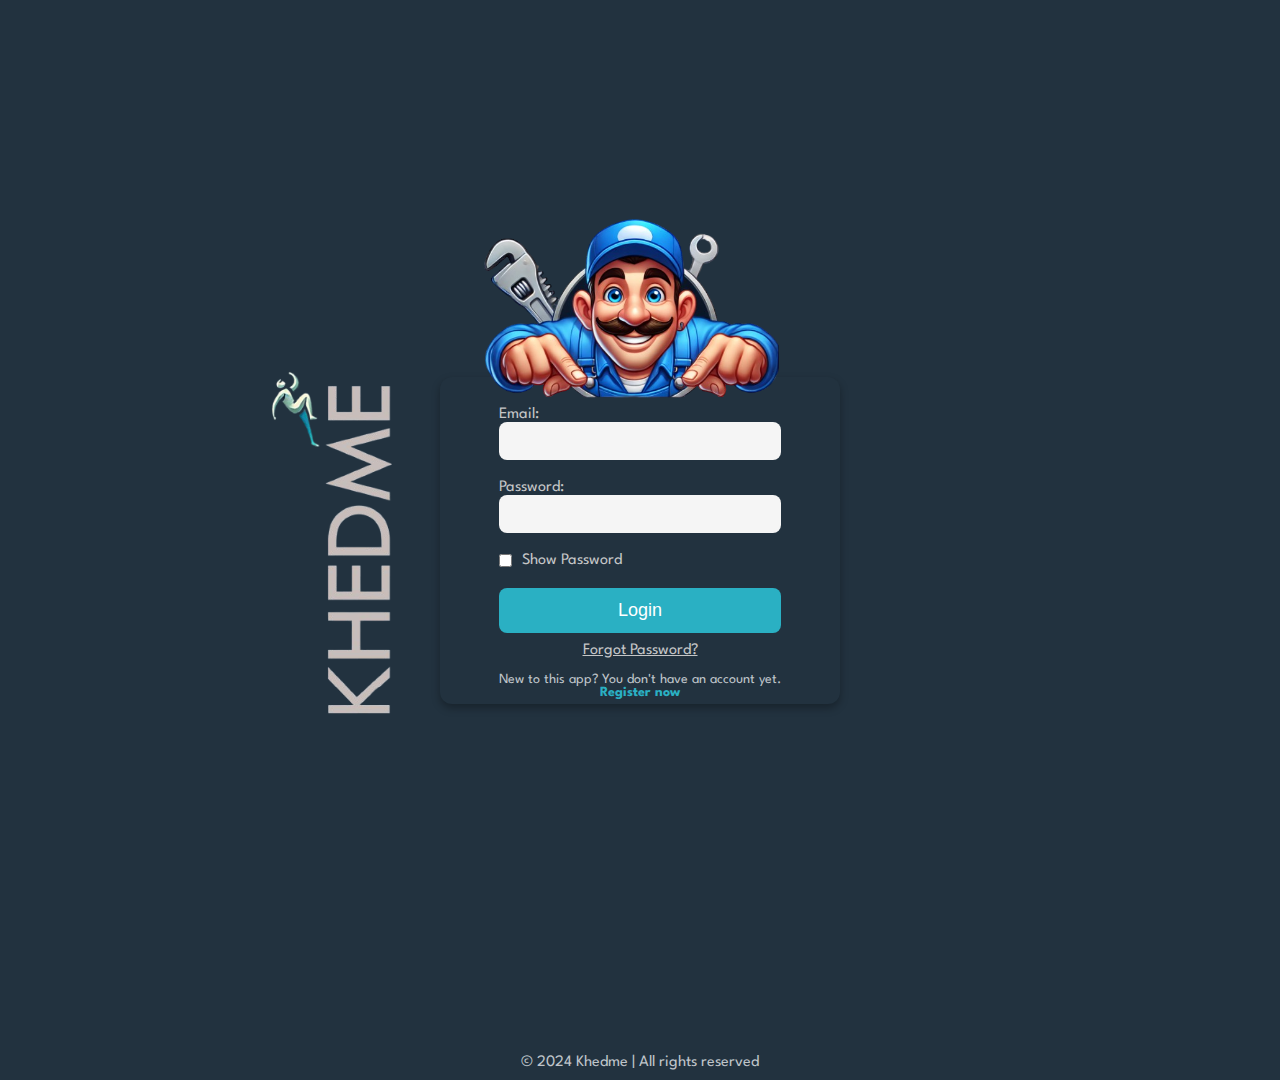
<file: html/logIn.html>
<!DOCTYPE html> 
<html lang="en">
<head>
    <meta charset="UTF-8">
    <meta name="viewport" content="width=device-width, initial-scale=1.0">
    <link href="https://fonts.googleapis.com/css2?family=League+Spartan:wght@400;700&display=swap" rel="stylesheet">
    <title>Login Page</title>
    <link rel="stylesheet" href="../css/logIn.css">
</head>
<body>
    <div class="login-container">
        <div class="logo">
            <a href="index.html">
            <img src="/Photos/Logo1.png" alt="Logo">
        </a>
        </div>

        <div class="login-image">
            <img src="/Photos/Loginphoto2.png" alt="Login Image">
        </div>

        <div class="login-form">
            <form action="#" method="POST">
                <label for="email">Email:</label>
                <input type="email" id="email" name="email" required>
                
                <label for="password">Password:</label>
                <input type="password" id="password" name="password" required>

                <div class="show-password">
                    <input type="checkbox" id="togglePassword"> Show Password
                </div>

                <button type="submit" class="login-btn">Login</button>

                <a href="404.html" class="forgot-password">Forgot Password?</a>

                <!-- New to the app message -->
                <div class="new-user">
                    <p>New to this app? You don't have an account yet. <br> <a href="Register.html">Register now</a></p>
                </div>
            </form>
        </div>
    </div>
    <!-- Footer Section -->
    <footer>
        <p>&copy; 2024 Khedme | All rights reserved</p>
    </footer>

</body>
</html>
</file>
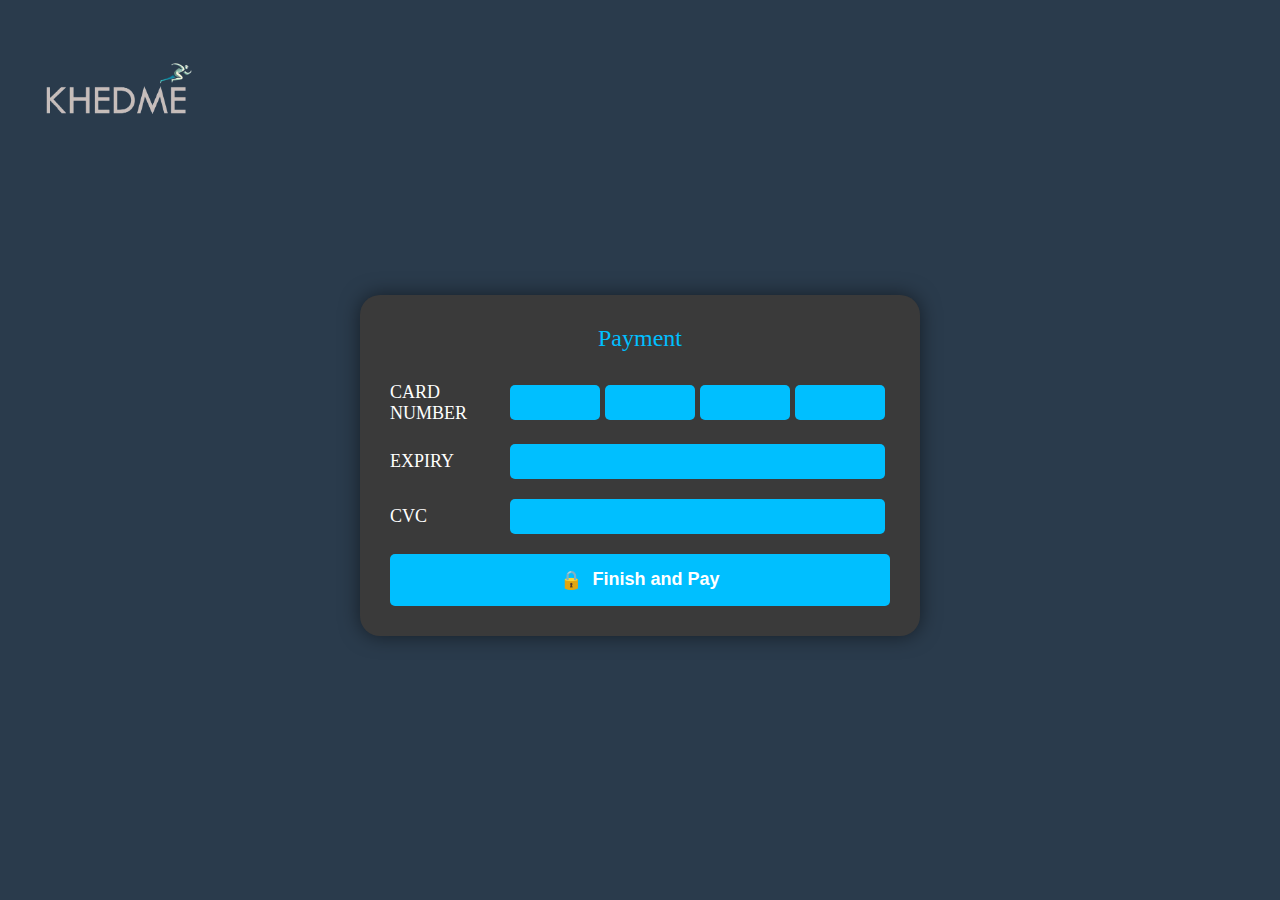
<file: html/payment.html>
<!DOCTYPE html>
<html lang="en">
<head>
<meta charset="UTF-8">
<meta name="viewport" content="width=device-width, initial-scale=1.0">
<title>Payment Interface</title>
<link rel="stylesheet" href="/css/payment.css">
</head>
<body>

    <!-- Navigation with Logo -->
    <nav>
        <a href="index.html">
            <img src="/Photos/Logo1.png" class="logo" alt="Logo">
        </a>
    </nav>

<div class="container">
    <div class="header">Payment</div>
    <div class="field">
        <div class="label">CARD NUMBER</div>
        <input class="input" type="text" maxlength="4">
        <input class="input" type="text" maxlength="4">
        <input class="input" type="text" maxlength="4">
        <input class="input" type="text" maxlength="4">
        
    </div>
    <div class="field">
        <div class="label">EXPIRY</div>
        <input class="input" type="text" maxlength="5">
    </div>
    <div class="field">
        <div class="label">CVC</div>
        <input class="input" type="text" maxlength="3">
    </div>
    <button class="pay-button">
        <span class="lock-icon">🔒</span>
        Finish and Pay
    </button>
    
</div>


</body>
</html>
</file>
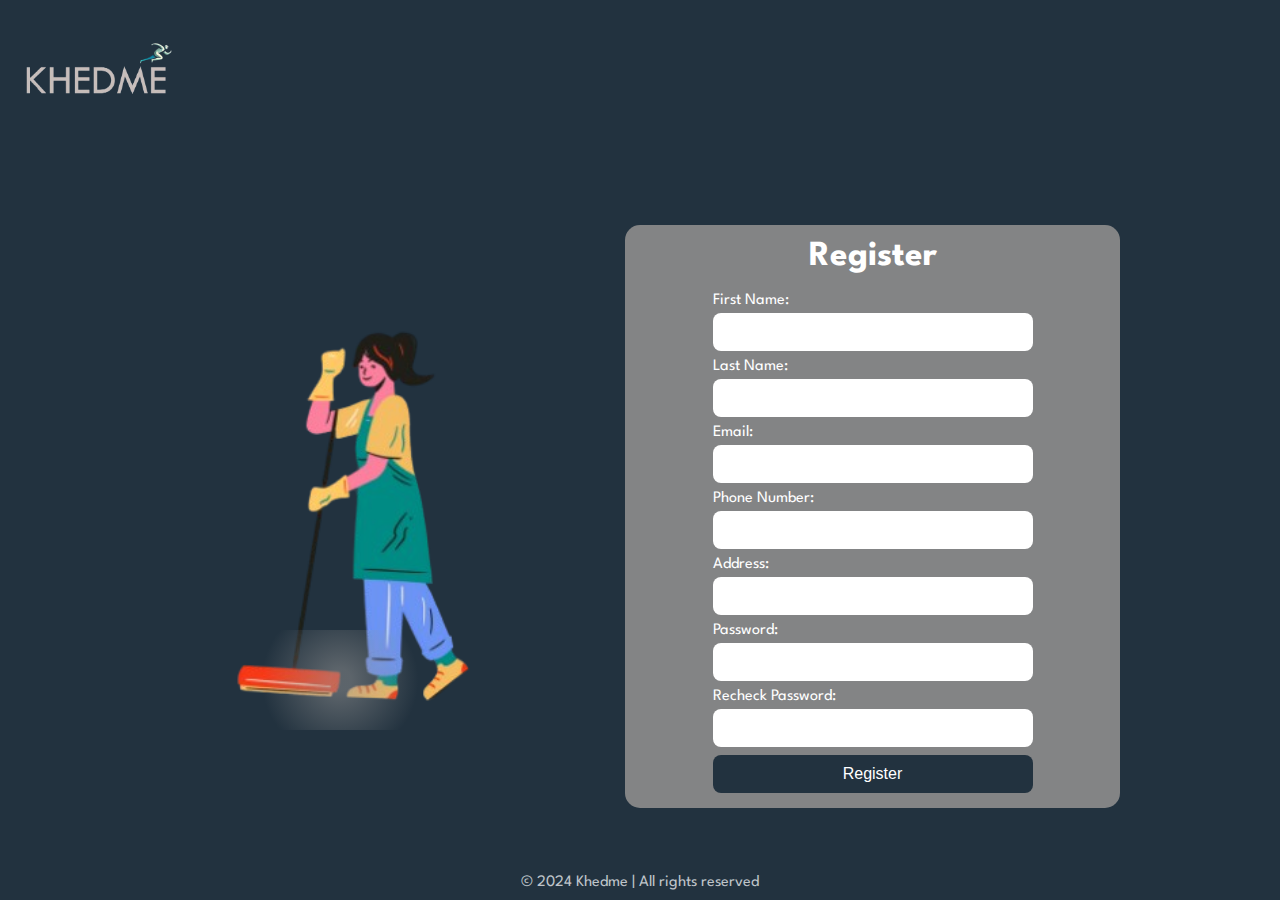
<file: html/register.html>
<!DOCTYPE html>
<html lang="en">
<head>
    <meta charset="UTF-8">
    <meta name="viewport" content="width=device-width, initial-scale=1.0">
    <link href="https://fonts.googleapis.com/css2?family=League+Spartan:wght@400;700&display=swap" rel="stylesheet">
    <title>Register Page</title>
    <link rel="stylesheet" href="../css/register.css">
</head>
<body>

    <!-- Navigation with Logo -->
    <nav>
        <a href="index.html">
            <img src="/Photos/Logo1.png" class="logo" alt="Logo">
        </a>
    </nav>

    
    <div class="register-container">
        <!-- Left Section with Cleaner Image -->
        <div class="left-section">
            <img src="/Photos/Cleanergirl.png" alt="Cleaner Image" class="cleaner-img">
            <div class="dust"></div>
        </div>

        <!-- Right Section with Registration Form -->
        <div class="right-section">
            <h1>Register</h1>
            <form action="#" method="POST">
                <label for="first-name">First Name:</label>
                <input type="text" id="first-name" name="first-name" required>

                <label for="last-name">Last Name:</label>
                <input type="text" id="last-name" name="last-name" required>

                <label for="email">Email:</label>
                <input type="email" id="email" name="email" required>

                <label for="phone">Phone Number:</label>
                <input type="text" id="phone" name="phone" required>

                <label for="address">Address:</label>
                <input type="text" id="address" name="address" required>

                <label for="password">Password:</label>
                <input type="password" id="password" name="password" required>

                <label for="Repassword">Recheck Password:</label>
                <input type="Repassword" id="Repassword" name="Repassword" required>

                <button type="submit" class="register-btn">Register</button>
            </form>
        </div>
    </div>

  
    <!-- Footer Section -->
    <footer>
        <p>&copy; 2024 Khedme | All rights reserved</p>
    
    </footer>

</body>
</html>
</file>
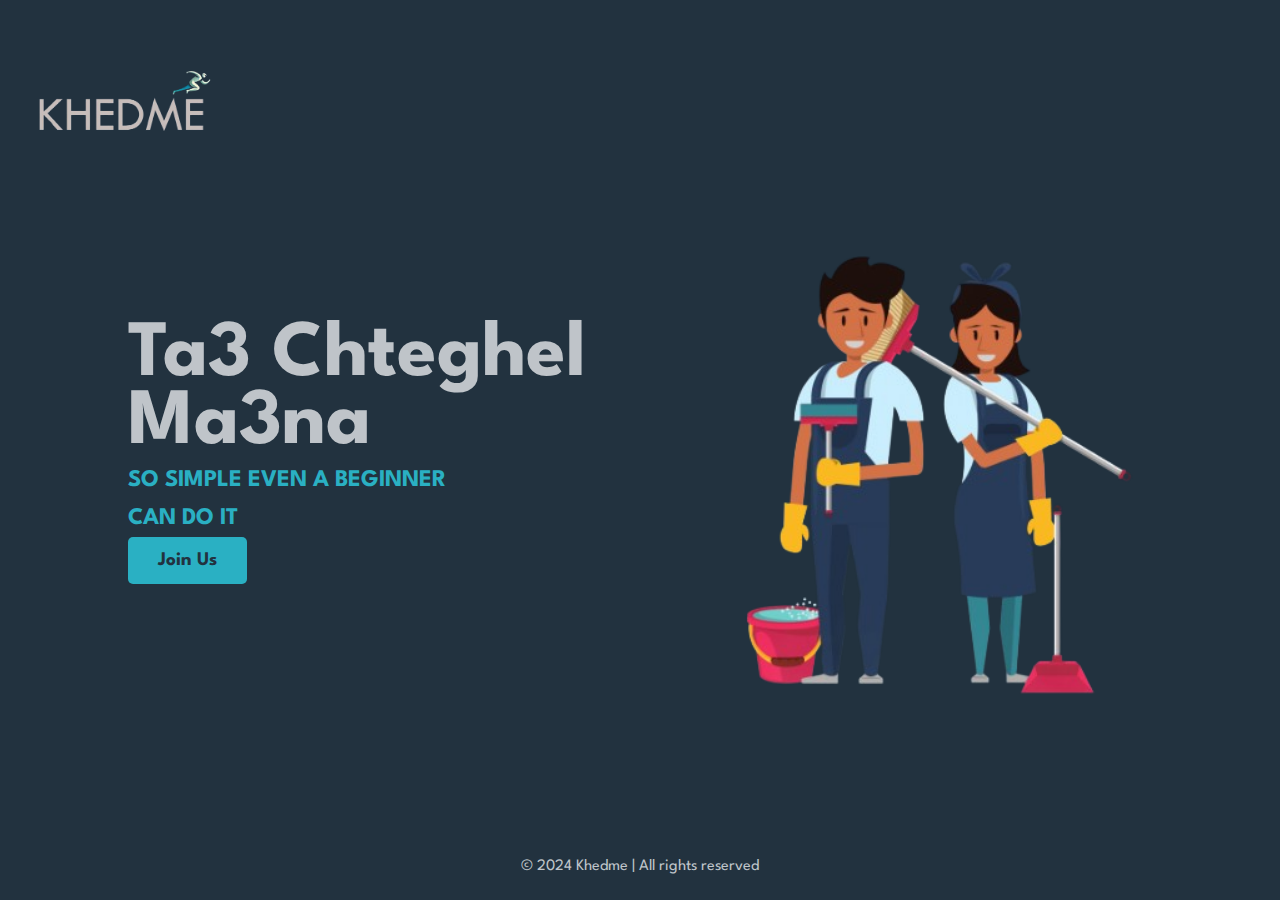
<file: html/wwu.html>
<!DOCTYPE html>
<html lang="en">
<head>
    <meta charset="UTF-8">
    <meta name="viewport" content="width=device-width, initial-scale=1.0">
    <link href="https://fonts.googleapis.com/css2?family=League+Spartan:wght@400;700&display=swap" rel="stylesheet">
    <title>Work With Us</title>
    <link rel="stylesheet" href="../css/wwu.css">
</head>
<body>

    <!-- Navigation with Logo -->
    <nav>
        <a href="index.html">
            <img src="/Photos/Logo1.png" class="logo" alt="Logo">
        </a>
    </nav>

    <!-- Header Section -->
    <header>
        <div class="hero">
            <div class="title2">
                <h1>
                    <span class="Ta3-chteghel">Ta3 Chteghel</span><br>
                    <span class="ma3na-txt">Ma3na</span>
                </h1>
                <h2>
                    <span class="Beginner-txt">SO SIMPLE EVEN A BEGINNER</span><br>
                    <span class="CANDOIT-txt">CAN DO IT</span>
                </h2>
                <a href="adem3lw.html">
                    <button class="btn JOINUS-btn">Join Us</button>
                </a>
            </div>

            <div class="img-box">
                <img src="/Photos/twoemp.png" class="emp-img">
                <img src="/Photos/dust.png" class="dust-img">
            </div>
        </div>
    </header>

    <!-- Footer Section -->
    <footer>
        <p>&copy; 2024 Khedme | All rights reserved</p>
    </footer>

</body>
</html>
</file>
<file: css/logIn.css>
* {
    margin: 0;
    padding: 0;
    box-sizing: border-box;
}

body {
    font-family: 'League Spartan', sans-serif;
    background-color: #22323f;
    display: flex;
    flex-direction: column;
    justify-content: center;
    align-items: center;
    height: 120vh;
    position: relative;
}

.new-user {
    margin-top: 15px;
    text-align: center;
    font-size: 14px;
    color: #bfc4c9;
}

.new-user a {
    color: #2ab0c3;
    text-decoration: none;
    font-weight: bold;
    cursor: pointer;
    /* Ensure it shows a pointer when hovering */
    z-index: 10;
    /* Ensure the link is clickable and above other elements */
    position: relative;
    /* Make sure it's in front of other content */
}

.new-user a:hover {
    text-decoration: underline;
    color: #bfc4c9;
}


.login-container {
    position: relative;
    display: flex;
    justify-content: center;
    align-items: center;
    background-color: #22323f;
    width: 100%;
    max-width: 400px;
    padding: 30px;
    padding-bottom: 5px;
    border-radius: 12px;
    box-shadow: 0 4px 8px rgba(0, 0, 0, 0.3);
    z-index: 1;
}

.logo {
    position: absolute;
    left: -275px;
    display: flex;
    justify-content: center;
    align-items: center;
    transform: rotate(-90deg);
}

.logo img {
    width: 400px;
    height: auto;
    
}

.login-image {
    position: absolute;
    top: -185px;
    right: 60px;
    display: flex;
    justify-content: center;
    align-items: center;
    padding-top: 20px;
}

.login-image img {
    width: 300px;
    height: auto;
}

form {
    width: 100%;
    display: flex;
    flex-direction: column;
    z-index: 1;
}

input[type="password"],
input[type="email"] {
    padding: 10px;
    margin-bottom: 20px;
    border: none;
    border-radius: 8px;
    font-size: 16px;
    justify-content: center;
    background-color: whitesmoke;
    color: #0b0c10;
}

input::placeholder {
    color: #bfc4c9;
}

button.login-btn {
    padding: 12px;
    background-color: #2ab0c3;
    color: white;
    border: none;
    border-radius: 8px;
    font-size: 18px;
    cursor: pointer;
    transition: background-color 0.3s ease;
}

button.login-btn:hover {
    background-color: #2ab0c3;
}

.show-password {
    display: flex;
    align-items: center;
    margin-bottom: 20px;
    color: #c5c6c7;
}

.show-password input {
    margin-right: 10px;
}

.forgot-password {
    margin-top: 10px;
    color: #c5c6c7;
    text-align: center;
    cursor: pointer;
}

label{
    color: #c5c6c7;
}

footer {
    position: absolute;
    bottom: 0;
    width: 100%;
    text-align: center;
    padding: 10px;
    background-color: #22323f;
    color: #bfc4c9;
}

footer p {
    font-size: 14px;
}
</file>
<file: css/payment.css>
body {
    display: flex;
    justify-content: center;
    align-items: center;
    height: 100vh;
    background-color: #2A3B4C;
    margin: 0;
}
/* Navigation Logo */
nav {
    position: absolute;
    top: 20px;
    left: 30px;
    margin: 0%;
}

nav .logo {
    width: 170px;
    height: auto;
    cursor: pointer;
}

.container {
    width: 500px; /* Adjusted to fit content better */
    padding: 30px;
    background-color: #3A3A3A;
    border-radius: 20px;
    box-shadow: 0px 0px 20px rgba(0, 0, 0, 0.5);
    margin-top: 30px;
}

.header {
    font-size: 24px;
    color: #00BFFF;
    text-align: center;
    margin-bottom: 30px;
}

.field {
    display: flex;
    align-items: center;
    margin-bottom: 20px;
}

.label {
    font-size: 18px;
    color: #FFFFFF;
    width: 120px;
}

.input {
    flex: 1;
    padding: 10px;
    border-radius: 5px;
    border: none;
    margin-right: 5px; /* Adjusted to reduce spacing */
    background-color: #00BFFF;
    color: #333;
    width: 60px; /* Set a specific width */
}

.card-icon {
    width: 40px; /* Adjusted to fit within the container */
    height: 30px;
    background-color: #333;
    border-radius: 5px;
}

.pay-button {
    display: flex;
    align-items: center;
    justify-content: center;
    width: 100%;
    padding: 15px;
    background-color: #00BFFF;
    color: #FFFFFF;
    font-size: 18px;
    font-weight: bold;
    border: none;
    border-radius: 5px;
    cursor: pointer;
}

.pay-button .lock-icon {
    margin-right: 10px;
    font-size: 18px;
}
</file>
<file: css/register.css>
* {
    margin: 0;
    padding: 0;
    box-sizing: border-box;
}

body {
    font-family: 'League Spartan', sans-serif;
    background-color: #22323f;
    color: #bfc4c9;
    display: flex;
    flex-direction: column;
    min-height: 100vh;
    margin: 0;
}

/* Navigation Logo */
nav {
    width: 100%;
    background-color: #22323f;
    top: 20px;
    left: 30px;
    margin: 0%;
    padding-left: 10px;
    display: flex;
    align-items: center;
}

nav .logo {
    width: 170px; /* Adjust width as needed */
    height: auto;
    cursor: pointer;
}

/* Register Container */
.register-container {
    flex: 1;
    display: flex;
    width: 100%;
    max-width: 1000px;
    align-items: center;
    margin: auto;
    margin-top: 0%; /* Add some spacing below the navbar */
}

.left-section {
    flex: 1;
    position: relative;
    display: flex;
    justify-content: center;
    align-items: flex-end;
    padding-bottom: 20px;
}

.cleaner-img {
    width: 350px;
    height: auto;
}

/* Dust Animation */
.dust {
    position: absolute;
    bottom: 0;
    left: 100px;
    width: 200px;
    height: 100px;
    background: radial-gradient(circle, rgba(150, 150, 150, 0.5) 10%, transparent 70%);
    opacity: 3;
    animation: blowDust 2s ease-in-out infinite;
}

@keyframes blowDust {
    0% {
        transform: translateX(0) scale(1);
        opacity: 0.8;
    }
    50% {
        transform: translateX(30px) scale(1.2);
        opacity: 0.8;
    }
    100% {
        transform: translateX(60px) scale(1.4);
        opacity: 0;
    }
}

.right-section {
    flex: 1;
    background-color: #838485;
    border-radius: 15px;
    padding: 15px;
    margin: 20px; /* Add some spacing to keep the form visually appealing */
    display: flex;
    flex-direction: column;
    justify-content: center;
    align-items: center;
}

.right-section h1 {
    color: white;
    font-size: 2.2rem;
    margin-bottom: 20px;
}

form {
    width: 100%;
    max-width: 320px;
    display: flex;
    flex-direction: column;
}

label {
    color: white;
    margin-bottom: 5px;
}

input[type="text"],
input[type="email"],
input[type="password"],
input[type="tel"],
input[type="Repassword"] {
    padding: 10px;
    margin-bottom: 8px;
    border: none;
    border-radius: 8px;
    font-size: 16px;
    background-color: white;
    color: #0b0c10;
    width: 100%;
}

button.register-btn {
    padding: 10px;
    background-color: #22323f;
    color: white;
    border: none;
    border-radius: 8px;
    font-size: 16px;
    cursor: pointer;
    transition: background-color 0.3s ease;
    width: 100%;
}

button.register-btn:hover {
    background-color: #1a2d3f;
}

/* Footer */
footer {
    text-align: center;
    padding: 10px;
    background-color: #22323f;
    color: #bfc4c9;
    width: 100%;
    margin-top: auto;
}
</file>
<file: css/wwu.css>
/* Global Styles */
* {
    margin: 0;
    padding: 0;
    box-sizing: border-box;
    font-family: 'League Spartan', sans-serif;
}

body {
    font-family: 'League Spartan', sans-serif;
    background-color: #22323f;
    color: #bfc4c9;
    line-height: 1.6;
    overflow-x: hidden;
}

/* Navigation Logo */
nav {
    position: absolute;
    top: 20px;
    left: 20px;
    z-index: 1000;
}

nav .logo {
    width: 200px;
    height: auto;
    cursor: pointer;
    opacity: 1;
}



@keyframes fadeIn {
    0% {
        opacity: 0;
    }

    100% {
        opacity: 1;
    }
}

/* Smooth transitions for all interactive elements */
button,
a,
.JOINUS-btn {
    transition: all 0.3s ease-in-out;
}

/* Header Section */
header {
    display: flex;
    justify-content: center;
    align-items: center;
    height: 100vh;
    background-color: #22323f;
    position: relative;
}

.hero {
    display: flex;
    align-items: center;
    justify-content: space-between;
    width: 80%;
    max-width: 1200px;
    position: relative;
}

/* Left side - text */
.title2 {
    flex-basis: 50%;
    color: #bfc4c9;
    text-align: left;
}

.Ta3-chteghel {
    font-size: 5rem;
    font-weight: 700;
    color: #bfc4c9;
    line-height: 1;
    transition: color 0.3s ease-in-out;
}

.Ta3-chteghel:hover {
    color: #2ab0c3;
}

.ma3na-txt {
    font-size: 5rem;
    font-weight: 700;
    color: #bfc4c9;
    line-height: 0.7;
    transition: color 0.3s ease-in-out;
}

.ma3na-txt:hover {
    color: #2ab0c3;
}

.Beginner-txt,
.CANDOIT-txt {
    font-size: 1.5rem;
    color: #2ab0c3;
    margin: 10px 0;
    line-height: 0.1;
    transition: color 0.3s ease-in-out;
}

.CANDOIT-txt:hover {
    color: #bfc4c9;
}

.Beginner-txt:hover {
    color: #bfc4c9;
}


.JOINUS-btn {
    background-color: #2ab0c3;
    color: #22323f;
    padding: 15px 30px;
    border: none;
    border-radius: 5px;
    font-size: 1.2rem;
    cursor: pointer;
    font-weight: 700;
    transition: background-color 0.3s ease, transform 0.3s ease;
}

.JOINUS-btn:hover {
    background-color: #2ab0c3;
    transform: scale(1.1);
}

/* Image Box */
.img-box {
    flex-basis: 50%;
    display: flex;
    justify-content: flex-end;
    align-items: flex-end;
    position: relative;
    height: 100%;
}

.emp-img {
    width: 425px;
    object-fit: contain;
    z-index: 2;
}

.dust-img {
    position: absolute;
    right: -25px;
    bottom: 10px;
    width: 500px;
    z-index: 1;
    opacity: 0;
    animation: slideRightDust 7s ease-in-out infinite;
}

@keyframes slideRightDust {
    0% {
        transform: translateX(100px);
        opacity: 0;
    }

    50% {
        transform: translateX(0);
        opacity: 1;
    }

    100% {
        transform: translateX(100px);
        opacity: 0;
    }
}

/* Footer Section */
footer {
    text-align: center;
    background-color: #22323f;
    color: #bfc4c9;
    padding: 20px;
    position: absolute;
    width: 100%;
    bottom: 0;
}

footer p {
    margin: 0;
    font-size: 0.9rem;
}
</file>
